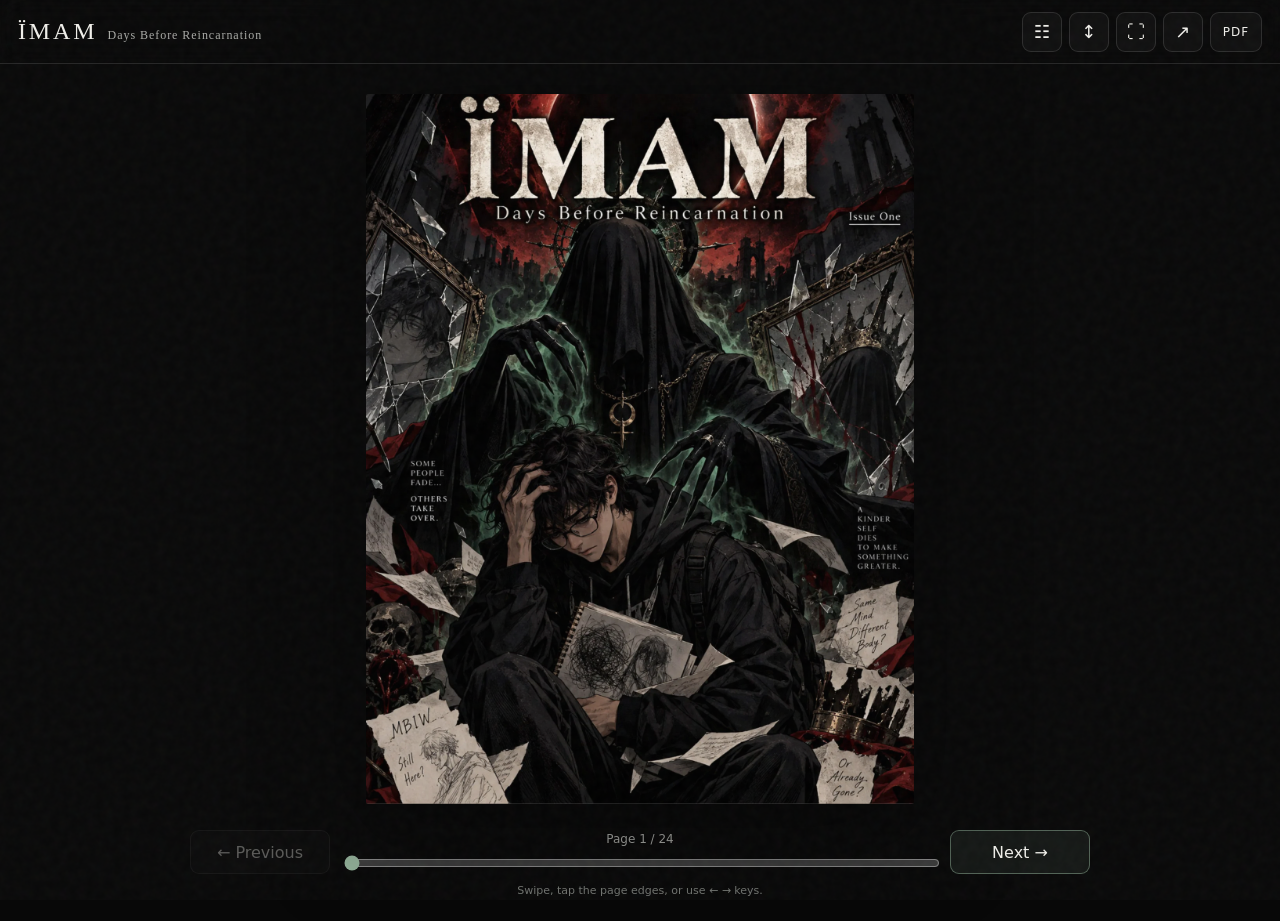
<file: index.html>
<!doctype html>
<html lang="en">
<head>
  <meta charset="utf-8" />
  <meta name="viewport" content="width=device-width, initial-scale=1, viewport-fit=cover" />
  <meta name="theme-color" content="#080808" />
  <meta name="mobile-web-app-capable" content="yes" />
  <meta name="apple-mobile-web-app-capable" content="yes" />
  <meta name="apple-mobile-web-app-status-bar-style" content="black-translucent" />
  <meta name="apple-mobile-web-app-title" content="ÏMAM" />
  <meta name="description" content="Read ÏMAM — Days Before Reincarnation, Issue One, free online." />
  <meta property="og:title" content="ÏMAM — Days Before Reincarnation" />
  <meta property="og:description" content="Issue One. Read the complete 24-page comic free online." />
  <meta property="og:type" content="website" />
  <meta property="og:image" content="page-01.webp" />
  <meta name="twitter:card" content="summary_large_image" />
  <title>ÏMAM — Days Before Reincarnation</title>
  <link rel="icon" href="favicon.svg" type="image/svg+xml" />
  <link rel="preload" as="image" href="page-01.webp" fetchpriority="high" />
  <link rel="stylesheet" href="styles.css" />
</head>
<body>
  <div class="grain" aria-hidden="true"></div>

  <header class="topbar">
    <div class="brand" aria-label="ÏMAM — Days Before Reincarnation">
      <span class="brand-mark">ÏMAM</span>
      <span class="brand-sub">Days Before Reincarnation</span>
    </div>
    <div class="toolbar">
      <button class="icon-btn" id="thumbBtn" title="Pages" aria-label="Open page thumbnails">☷</button>
      <button class="icon-btn" id="modeBtn" title="Toggle scroll mode" aria-label="Toggle reading mode">↕</button>
      <button class="icon-btn" id="fullBtn" title="Fullscreen" aria-label="Fullscreen">⛶</button>
      <button class="icon-btn" id="shareBtn" title="Share" aria-label="Share comic">↗</button>
      <a class="pdf-btn" href="IMAM_Days_Before_Reincarnation_Issue_One.pdf" download>PDF</a>
    </div>
  </header>

  <main>
    <section id="pagedReader" class="reader paged-reader" aria-label="Comic reader">
      <div class="page-stage" id="pageStage">
        <button class="edge edge-left" id="prevEdge" aria-label="Previous page"></button>
        <figure class="page-frame" id="pageFrame">
          <img id="pageImage" src="page-01.webp" alt="Comic page 1 of 24" draggable="false" fetchpriority="high" />
        </figure>
        <button class="edge edge-right" id="nextEdge" aria-label="Next page"></button>
      </div>

      <div class="controls" aria-label="Comic navigation">
        <button id="prevBtn" class="nav-btn">← Previous</button>
        <div class="page-status">
          <span id="pageLabel">Page 1 / 24</span>
          <input id="progress" type="range" min="1" max="24" value="1" step="1" aria-label="Choose page" />
        </div>
        <button id="nextBtn" class="nav-btn primary">Next →</button>
      </div>
      <p class="hint">Swipe, tap the page edges, or use ← → keys.</p>
    </section>

    <section id="scrollReader" class="reader scroll-reader" aria-label="Vertical comic reader" hidden>
      <div id="scrollPages" class="scroll-pages"></div>
      <div class="scroll-footer">
        <p>End of Issue One.</p>
        <button id="readAgainBtn" class="nav-btn primary">Read again</button>
      </div>
    </section>
  </main>

  <dialog id="thumbDialog" class="thumb-dialog">
    <div class="dialog-head">
      <div>
        <strong>Issue One</strong>
        <span>24 pages</span>
      </div>
      <button class="icon-btn" id="closeThumbs" aria-label="Close thumbnails">×</button>
    </div>
    <div id="thumbGrid" class="thumb-grid"></div>
  </dialog>

  <div id="toast" class="toast" role="status" aria-live="polite"></div>

  <script src="script.js"></script>
</body>
</html>
</file>
<file: styles.css>
:root {
  color-scheme: dark;
  --bg: #080808;
  --panel: #101111;
  --panel2: #171817;
  --text: #efeee9;
  --muted: #a9aaa6;
  --green: #90ad96;
  --green2: #607c66;
  --red: #5c1f24;
  --line: rgba(255,255,255,.12);
  --safe-bottom: env(safe-area-inset-bottom, 0px);
}
* { box-sizing: border-box; }
html, body { margin: 0; min-height: 100%; background: var(--bg); color: var(--text); }
body { font-family: Inter, ui-sans-serif, system-ui, -apple-system, BlinkMacSystemFont, "Segoe UI", sans-serif; overflow-x: hidden; }
button, a { font: inherit; }
button { color: inherit; }
.grain {
  position: fixed; inset: 0; pointer-events: none; z-index: 100;
  opacity: .06; mix-blend-mode: screen;
  background-image: url("data:image/svg+xml,%3Csvg viewBox='0 0 140 140' xmlns='http://www.w3.org/2000/svg'%3E%3Cfilter id='n'%3E%3CfeTurbulence type='fractalNoise' baseFrequency='.72' numOctaves='3' stitchTiles='stitch'/%3E%3C/filter%3E%3Crect width='100%25' height='100%25' filter='url(%23n)' opacity='.6'/%3E%3C/svg%3E");
}
.topbar {
  position: sticky; top: 0; z-index: 20; height: 64px;
  display: flex; align-items: center; justify-content: space-between; gap: 18px;
  padding: 0 18px; border-bottom: 1px solid var(--line);
  background: rgba(8,8,8,.88); backdrop-filter: blur(14px);
}
.brand { min-width: 0; display: flex; align-items: baseline; gap: 10px; }
.brand-mark { font-family: Georgia, "Times New Roman", serif; font-size: 24px; letter-spacing: .12em; }
.brand-sub { color: var(--muted); font-family: Georgia, "Times New Roman", serif; font-size: 12px; letter-spacing: .08em; white-space: nowrap; }
.toolbar { display: flex; align-items: center; gap: 7px; }
.icon-btn, .pdf-btn, .nav-btn {
  border: 1px solid var(--line); background: rgba(255,255,255,.035); color: var(--text);
  border-radius: 9px; min-height: 40px; cursor: pointer; text-decoration: none;
  transition: background .18s, border-color .18s, transform .18s;
}
.icon-btn { width: 40px; padding: 0; font-size: 18px; }
.pdf-btn { display: inline-flex; align-items: center; padding: 0 12px; font-size: 12px; letter-spacing: .08em; }
.icon-btn:hover, .pdf-btn:hover, .nav-btn:hover { background: rgba(144,173,150,.1); border-color: rgba(144,173,150,.45); }
.icon-btn:active, .pdf-btn:active, .nav-btn:active { transform: scale(.98); }
main { min-height: calc(100vh - 64px); }
.reader { width: 100%; }
.paged-reader { padding: 20px 14px calc(24px + var(--safe-bottom)); }
.page-stage {
  width: min(100%, 1100px); margin: 0 auto; position: relative;
  min-height: calc(100vh - 170px); display: grid; place-items: center;
  user-select: none; touch-action: pan-y;
}
.page-frame {
  margin: 0; max-width: 100%; display: grid; place-items: center;
  filter: drop-shadow(0 24px 50px rgba(0,0,0,.5));
}
.page-frame img {
  display: block; max-width: 100%; max-height: calc(100vh - 190px); width: auto; height: auto;
  border-radius: 2px; background: #111;
}
.edge { position: absolute; top: 0; bottom: 0; width: 22%; z-index: 3; border: 0; background: transparent; cursor: pointer; }
.edge-left { left: 0; cursor: w-resize; }
.edge-right { right: 0; cursor: e-resize; }
.controls {
  width: min(100%, 900px); margin: 16px auto 0; display: grid;
  grid-template-columns: 140px 1fr 140px; align-items: center; gap: 12px;
}
.nav-btn { padding: 0 16px; min-height: 44px; }
.nav-btn.primary { border-color: rgba(144,173,150,.5); background: rgba(144,173,150,.09); }
.nav-btn:disabled { opacity: .35; cursor: not-allowed; }
.page-status { display: grid; gap: 7px; text-align: center; color: var(--muted); font-size: 12px; }
#progress { width: 100%; accent-color: var(--green); }
.hint { margin: 10px 0 0; text-align: center; font-size: 11px; color: #747773; }
.scroll-reader { padding: 10px 0 calc(40px + var(--safe-bottom)); }
.scroll-pages { display: grid; gap: 4px; width: min(100%, 880px); margin: 0 auto; }
.scroll-page { margin: 0; background: #111; }
.scroll-page img { display: block; width: 100%; height: auto; }
.scroll-footer { text-align: center; padding: 34px 16px; color: var(--muted); }
.scroll-footer .nav-btn { min-width: 150px; }
.thumb-dialog {
  width: min(960px, calc(100vw - 26px)); max-height: min(88vh, 900px); padding: 0;
  background: #0d0e0d; color: var(--text); border: 1px solid rgba(144,173,150,.28); border-radius: 14px;
  box-shadow: 0 24px 80px rgba(0,0,0,.75);
}
.thumb-dialog::backdrop { background: rgba(0,0,0,.82); backdrop-filter: blur(5px); }
.dialog-head { position: sticky; top: 0; z-index: 2; display: flex; justify-content: space-between; align-items: center; padding: 14px; border-bottom: 1px solid var(--line); background: rgba(13,14,13,.95); }
.dialog-head div { display: grid; gap: 3px; }
.dialog-head span { color: var(--muted); font-size: 12px; }
.thumb-grid { padding: 12px; display: grid; grid-template-columns: repeat(5, 1fr); gap: 10px; }
.thumb { position: relative; padding: 0; border: 1px solid var(--line); border-radius: 5px; overflow: hidden; background: #111; cursor: pointer; }
.thumb img { width: 100%; display: block; }
.thumb span { position: absolute; right: 6px; bottom: 6px; min-width: 24px; padding: 3px 6px; border-radius: 4px; background: rgba(0,0,0,.8); font-size: 11px; }
.thumb.active { border-color: var(--green); box-shadow: 0 0 0 1px var(--green); }
.toast { position: fixed; left: 50%; bottom: calc(24px + var(--safe-bottom)); z-index: 150; transform: translate(-50%, 18px); opacity: 0; pointer-events: none; padding: 10px 14px; border: 1px solid var(--line); border-radius: 8px; background: #151615; color: var(--text); font-size: 12px; transition: .22s; }
.toast.show { opacity: 1; transform: translate(-50%, 0); }
@media (max-width: 720px) {
  .topbar { height: 56px; padding: 0 10px; }
  .brand-mark { font-size: 20px; }
  .brand-sub { display: none; }
  .toolbar { gap: 4px; }
  .icon-btn { width: 36px; min-height: 36px; }
  .pdf-btn { min-height: 36px; padding: 0 10px; }
  .paged-reader { padding: 10px 8px calc(18px + var(--safe-bottom)); }
  .page-stage { min-height: calc(100vh - 152px); }
  .page-frame img { max-height: calc(100vh - 160px); }
  .controls { grid-template-columns: 92px 1fr 92px; gap: 8px; margin-top: 10px; }
  .nav-btn { padding: 0 9px; min-height: 40px; font-size: 12px; }
  .hint { display: none; }
  .thumb-grid { grid-template-columns: repeat(3, 1fr); gap: 8px; padding: 8px; }
  .edge { width: 28%; }
}
@media (max-width: 390px) {
  .toolbar .icon-btn:nth-child(3) { display: none; }
  .controls { grid-template-columns: 80px 1fr 80px; }
}
@media (prefers-reduced-motion: reduce) { *, *::before, *::after { scroll-behavior: auto !important; transition: none !important; } }


/* Mobile immersive reader fallback.
   This is used especially on iPhone/iPad Safari, where webpage Fullscreen API
   is restricted. It hides the site chrome and fills the visible phone viewport. */
body.immersive {
  overflow: hidden;
  background: #000;
}

body.immersive .grain {
  opacity: .035;
}

body.immersive .topbar {
  position: fixed;
  inset: 0;
  height: 0;
  padding: 0;
  border: 0;
  background: transparent;
  backdrop-filter: none;
  overflow: visible;
  pointer-events: none;
}

body.immersive .brand,
body.immersive #thumbBtn,
body.immersive #modeBtn,
body.immersive #shareBtn,
body.immersive .pdf-btn {
  display: none !important;
}

body.immersive #fullBtn {
  display: block !important;
  position: fixed;
  top: max(8px, env(safe-area-inset-top));
  right: max(8px, env(safe-area-inset-right));
  z-index: 250;
  width: 42px;
  height: 42px;
  min-height: 42px;
  pointer-events: auto;
  border-color: rgba(255,255,255,.2);
  background: rgba(0,0,0,.58);
  backdrop-filter: blur(10px);
  font-size: 26px;
  line-height: 1;
}

body.immersive main {
  height: 100vh;
  height: 100dvh;
  min-height: 100vh;
  min-height: 100dvh;
}

body.immersive .paged-reader {
  height: 100vh;
  height: 100dvh;
  padding: 0;
}

body.immersive .page-stage {
  width: 100vw;
  height: 100vh;
  height: 100dvh;
  min-height: 100vh;
  min-height: 100dvh;
  margin: 0;
  padding:
    env(safe-area-inset-top)
    env(safe-area-inset-right)
    env(safe-area-inset-bottom)
    env(safe-area-inset-left);
}

body.immersive .page-frame {
  width: 100%;
  height: 100%;
  max-width: 100vw;
  max-height: 100vh;
  max-height: 100dvh;
}

body.immersive .page-frame img {
  max-width: 100%;
  max-height: 100%;
  width: auto;
  height: auto;
  border-radius: 0;
}

body.immersive .controls,
body.immersive .hint {
  display: none !important;
}

body.immersive .edge {
  top: 0;
  bottom: 0;
  height: 100%;
}

body.immersive .scroll-reader {
  height: 100vh;
  height: 100dvh;
  overflow-y: auto;
  padding: 0 0 env(safe-area-inset-bottom);
}

/* Use dynamic viewport height on modern mobile browsers. */
@media (max-width: 720px) {
  .page-stage { min-height: calc(100dvh - 152px); }
  .page-frame img { max-height: calc(100dvh - 160px); }
}
</file>
